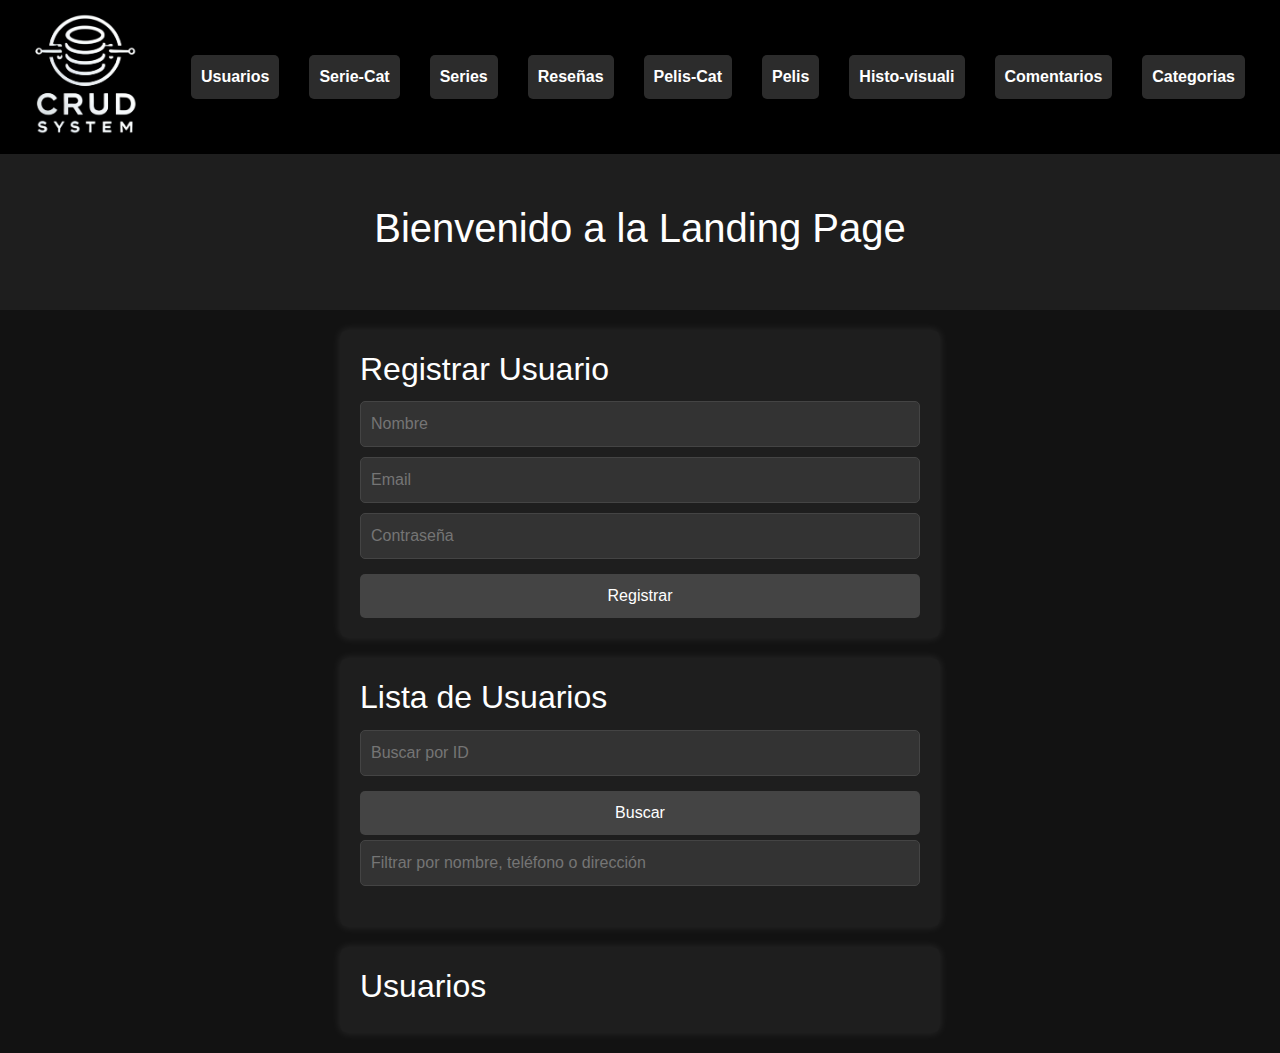
<file: frontend/view/index.html>
<!DOCTYPE html>
    <html lang="es">
    <head>
        <meta charset="UTF-8">
        <meta name="viewport" content="width=device-width, initial-scale=1.0">
        <title>CRUD Frontend</title>
        <link rel="stylesheet" href="../css/bootstrap-5.3.3-dist/css/bootstrap.css">
        <link rel="stylesheet" href="../css/styles.css">
    </head>
    <body>
        <nav>
            <img src="../img/logocru.png" alt="CRUD System Logo" class="logo">
            <ul>
                <li><a href="index.html">Usuarios</a></li>
                <li><a href="serie_cat.html">Serie-Cat</a></li>
                <li><a href="series.html">Series</a></li>
                <li><a href="reseñas.html">Reseñas</a></li>
                <li><a href="peliscat.html">Pelis-Cat</a></li>
                <li><a href="pelis.html">Pelis</a></li>
                <li><a href="histovi.html">Histo-visuali</a></li>
                <li><a href="comentarios.html">Comentarios</a></li>
                <li><a href="categorias.html">Categorias</a></li>
            </ul>
        </nav>
        
        <header>
            <h1>Bienvenido a la Landing Page</h1>
        </header>
        
        <section id="register">
            <h2>Registrar Usuario</h2>
            <input type="text" id="name" placeholder="Nombre">
            <input type="email" id="email" placeholder="Email">
            <input type="password" id="password" placeholder="Contraseña">
            <button onclick="registerExplorer()">Registrar</button>
        </section>
        
        <section id="list">
            <h2>Lista de Usuarios</h2>
            <input type="text" id="searchId" placeholder="Buscar por ID">
            <button onclick="findById()">Buscar</button>
            <input type="text" id="filter" placeholder="Filtrar por nombre, teléfono o dirección" oninput="filterList()">
            <ul id="userList"></ul>
        </section>
        <section id="list">
            <h2>Usuarios</h2>
            <div class="Usuarios" id="usuarios">
                
            </div>
            
        </section>
        
        <script src="js/usuarios.js"></script>
    </body>
    </html>
</file>
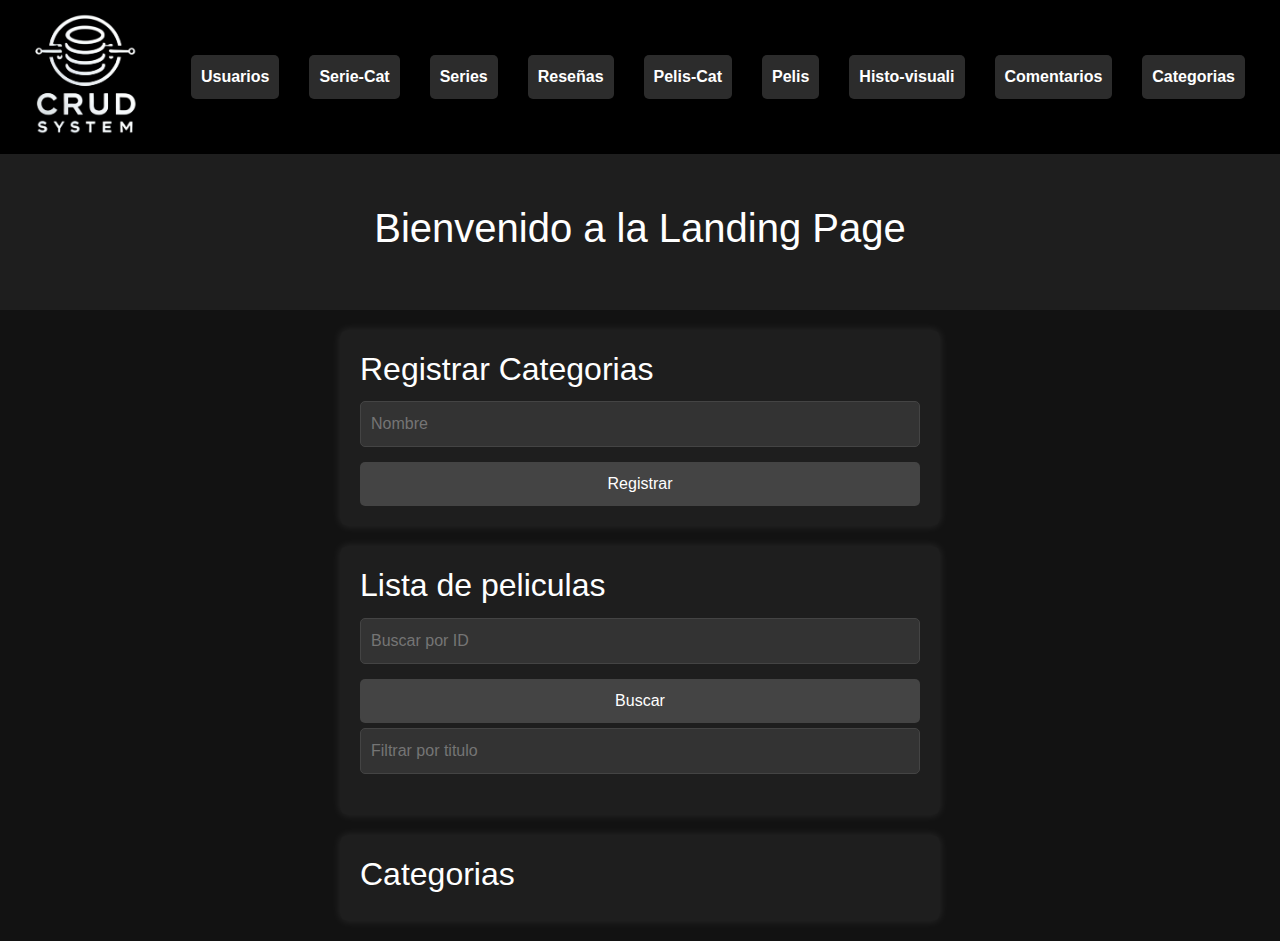
<file: frontend/view/categorias.html>
<!DOCTYPE html>
<html lang="es">
<head>
    <meta charset="UTF-8">
    <meta name="viewport" content="width=device-width, initial-scale=1.0">
    <title>CRUD Frontend</title>
    <link rel="stylesheet" href="../css/bootstrap-5.3.3-dist/css/bootstrap.css">   
    <link rel="stylesheet" href="../css/styles.css">
    <style>
         table {
        border-collapse: collapse;
        width: 100%;
        margin-top: 20px;
        }

        th, td {
        border: 1px solid #ccc;
        padding: 10px;
        text-align: left;
        }

        td[contenteditable="true"] {
        background-color: #f9f9f9;
        cursor: text;
        }
    </style>
</head>
<body>

    <nav>
        <img src="../img/logocru.png" alt="CRUD System Logo" class="logo">
        <ul>
            <li><a href="index.html">Usuarios</a></li>
            <li><a href="serie_cat.html">Serie-Cat</a></li>
            <li><a href="series.html">Series</a></li>
            <li><a href="reseñas.html">Reseñas</a></li>
            <li><a href="peliscat.html">Pelis-Cat</a></li>
            <li><a href="pelis.html">Pelis</a></li>
            <li><a href="histovi.html">Histo-visuali</a></li>
            <li><a href="comentarios.html">Comentarios</a></li>
            <li><a href="categorias.html">Categorias</a></li>
        </ul>
    </nav>
    
    <header>
        <h1>Bienvenido a la Landing Page</h1>
    </header>
    
    <section id="register">
      <h2>Registrar Categorias</h2>
      <input type="text" id="nombre" placeholder="Nombre">
      <button onclick="registerCate()">Registrar</button>
  </section>
  
  <section id="list">
      <h2>Lista de peliculas</h2>
      <input type="text" id="searchId" placeholder="Buscar por ID">
      <button onclick="findById()">Buscar</button>
      <input type="text" id="filter" placeholder="Filtrar por titulo" oninput="filterList()">
      <ul id="userList"></ul>
  </section>
  <section id="list">
    <h2>Categorias</h2>
    <div class="categorias" id="categorias">
        
    </div>
    
</section>
    <script src="js/categorias.js"></script>
</body>
</html>
</file>
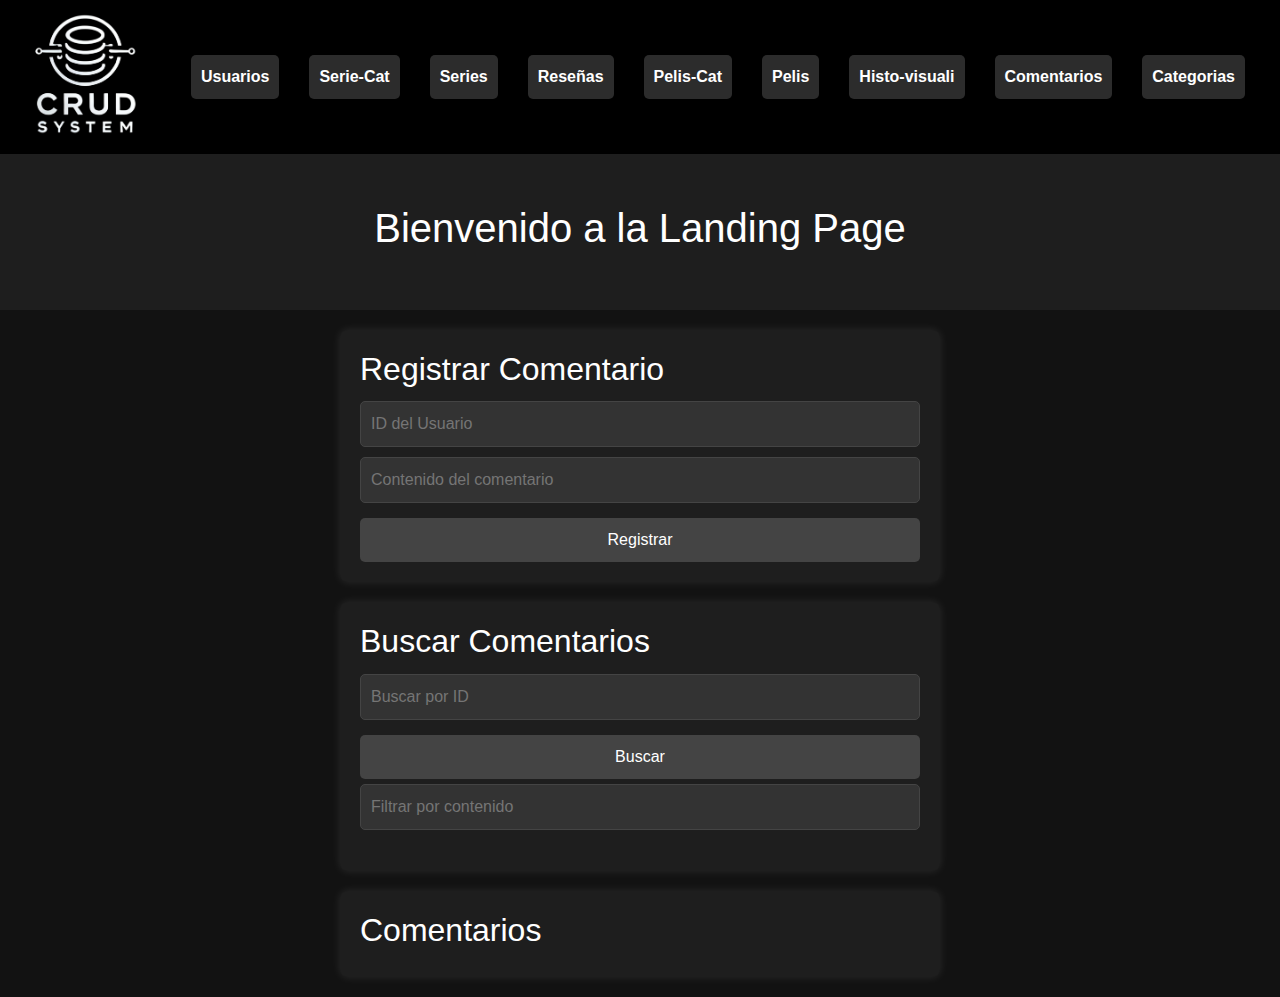
<file: frontend/view/comentarios.html>
<!DOCTYPE html>
    <html lang="es">
    <head>
        <meta charset="UTF-8">
        <meta name="viewport" content="width=device-width, initial-scale=1.0">
        <title>CRUD Comentarios</title>
        <link rel="stylesheet" href="../css/bootstrap-5.3.3-dist/css/bootstrap.css">   
        <link rel="stylesheet" href="../css/styles.css">
        <style>
            table {
                border-collapse: collapse;
                width: 100%;
                margin-top: 20px;
            }

            th, td {
                border: 1px solid #ccc;
                padding: 10px;
                text-align: left;
            }

            td[contenteditable="true"] {
                background-color: #f9f9f9;
                cursor: text;
            }
        </style>
    </head>
    <body>

        <nav>
            <img src="../img/logocru.png" alt="CRUD System Logo" class="logo">
            <ul>
                <li><a href="index.html">Usuarios</a></li>
                <li><a href="serie_cat.html">Serie-Cat</a></li>
                <li><a href="series.html">Series</a></li>
                <li><a href="reseñas.html">Reseñas</a></li>
                <li><a href="peliscat.html">Pelis-Cat</a></li>
                <li><a href="pelis.html">Pelis</a></li>
                <li><a href="histovi.html">Histo-visuali</a></li>
                <li><a href="comentarios.html">Comentarios</a></li>
                <li><a href="categorias.html">Categorias</a></li>
            </ul>
        </nav>
        
        <header>
            <h1>Bienvenido a la Landing Page</h1>
        </header>
        
        <section id="register">
            <h2>Registrar Comentario</h2>
            <input type="number" id="usuario_id" placeholder="ID del Usuario">
            <input type="text" id="contenido" placeholder="Contenido del comentario">
            <button onclick="registrarComentario()">Registrar</button>
        </section>
        
        <section id="list">
            <h2>Buscar Comentarios</h2>
            <input type="text" id="searchId" placeholder="Buscar por ID">
            <button onclick="findComentarioById()">Buscar</button>
            <input type="text" id="filter" placeholder="Filtrar por contenido" oninput="filterComentarios()">
            <ul id="userList"></ul>
        </section>

        <section id="list">
            <h2>Comentarios</h2>
            <div class="comentarios" id="comentarios">
                <!-- Comentarios renderizados aquí -->
            </div>
        </section>
        
        <script src="js/comentarios.js"></script>
    </body>
    </html>
</file>
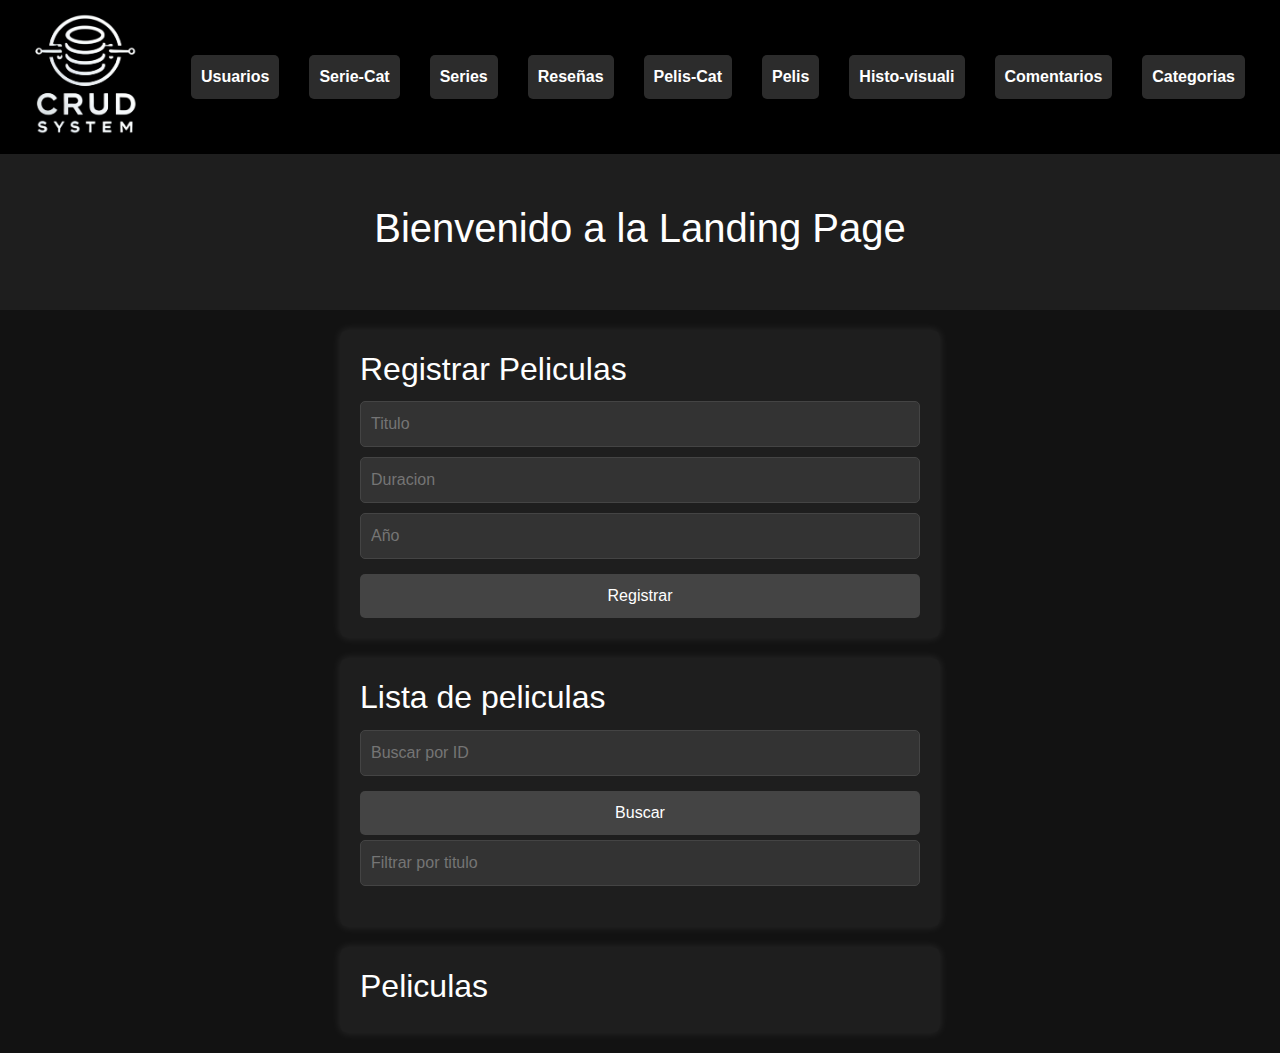
<file: frontend/view/pelis.html>
<!DOCTYPE html>
    <html lang="es">
    <head>
        <meta charset="UTF-8">
        <meta name="viewport" content="width=device-width, initial-scale=1.0">
        <title>CRUD Frontend</title>
        <link rel="stylesheet" href="../css/bootstrap-5.3.3-dist/css/bootstrap.css">   
        <link rel="stylesheet" href="../css/styles.css">
        <style>
            table {
            border-collapse: collapse;
            width: 100%;
            margin-top: 20px;
            }

            th, td {
            border: 1px solid #ccc;
            padding: 10px;
            text-align: left;
            }

            td[contenteditable="true"] {
            background-color: #f9f9f9;
            cursor: text;
            }
        </style>
    </head>
    <body>

        <nav>
            <img src="../img/logocru.png" alt="CRUD System Logo" class="logo">
            <ul>
                <li><a href="index.html">Usuarios</a></li>
                <li><a href="serie_cat.html">Serie-Cat</a></li>
                <li><a href="series.html">Series</a></li>
                <li><a href="reseñas.html">Reseñas</a></li>
                <li><a href="peliscat.html">Pelis-Cat</a></li>
                <li><a href="pelis.html">Pelis</a></li>
                <li><a href="histovi.html">Histo-visuali</a></li>
                <li><a href="comentarios.html">Comentarios</a></li>
                <li><a href="categorias.html">Categorias</a></li>
            </ul>
        </nav>
        
        <header>
            <h1>Bienvenido a la Landing Page</h1>
        </header>
        
        <section id="register">
        <h2>Registrar Peliculas</h2>
        <input type="text" id="titulo" placeholder="Titulo">
        <input type="text" id="duracion" placeholder="Duracion">
        <input type="text" id="año" placeholder="Año">
        <button onclick="registerPelicula()">Registrar</button>
    </section>
    
    <section id="list">
        <h2>Lista de peliculas</h2>
        <input type="text" id="searchId" placeholder="Buscar por ID">
        <button onclick="findById()">Buscar</button>
        <input type="text" id="filter" placeholder="Filtrar por titulo" oninput="filterList()">
        <ul id="userList"></ul>
    </section>
    <section id="list">
        <h2>Peliculas</h2>
        <div class="peliculas" id="peliculas">
            
        </div>
        
        </section>
        
        <script src="js/pelis.js"></script>
    </body>
    </html>
</file>
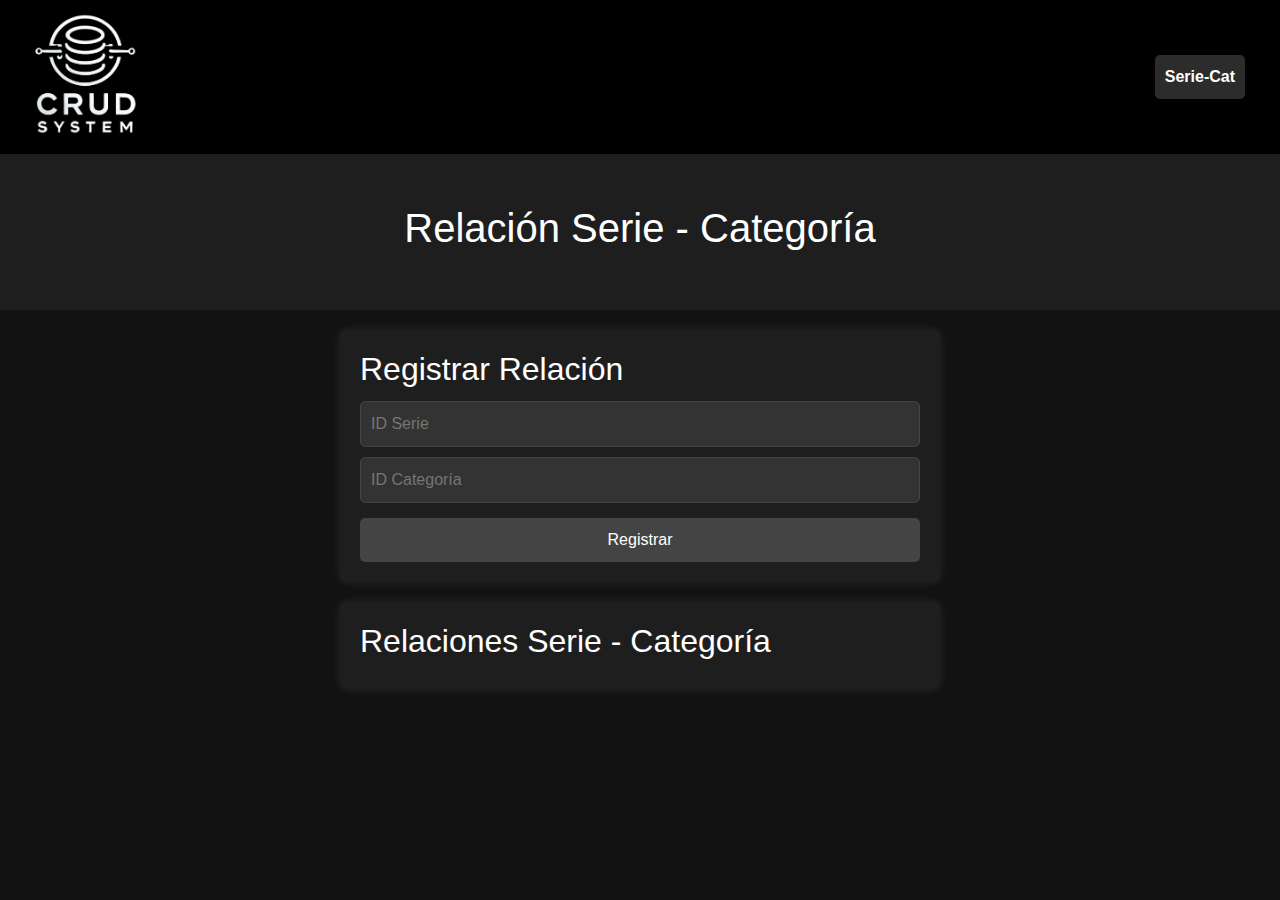
<file: frontend/view/serie_cat.html>
<!DOCTYPE html>
<html lang="es">
<head>
  <meta charset="UTF-8">
  <meta name="viewport" content="width=device-width, initial-scale=1.0">
  <title>Series-Categorías</title>
  <link rel="stylesheet" href="../css/bootstrap-5.3.3-dist/css/bootstrap.css">
  <link rel="stylesheet" href="../css/styles.css">
</head>
<body>

  <nav>
    <img src="../img/logocru.png" alt="CRUD System Logo" class="logo">
    <ul>
      <!-- Tus enlaces de navegación -->
      <li><a href="serie_cat.html">Serie-Cat</a></li>
      <!-- ... -->
    </ul>
  </nav>

  <header>
    <h1>Relación Serie - Categoría</h1>
  </header>

  <section id="register">
    <h2>Registrar Relación</h2>
    <input type="number" id="serie_id" placeholder="ID Serie">
    <input type="number" id="categoria_id" placeholder="ID Categoría">
    <button onclick="registrarRelacion()" id="btnRegistrarRelacion">Registrar</button>
  </section>

  <section id="list">
    <h2>Relaciones Serie - Categoría</h2>
    <div class="relaciones" id="relaciones"></div>
  </section>

  <script src="js/serie_cat.js"></script>
</body>
</html>
</file>
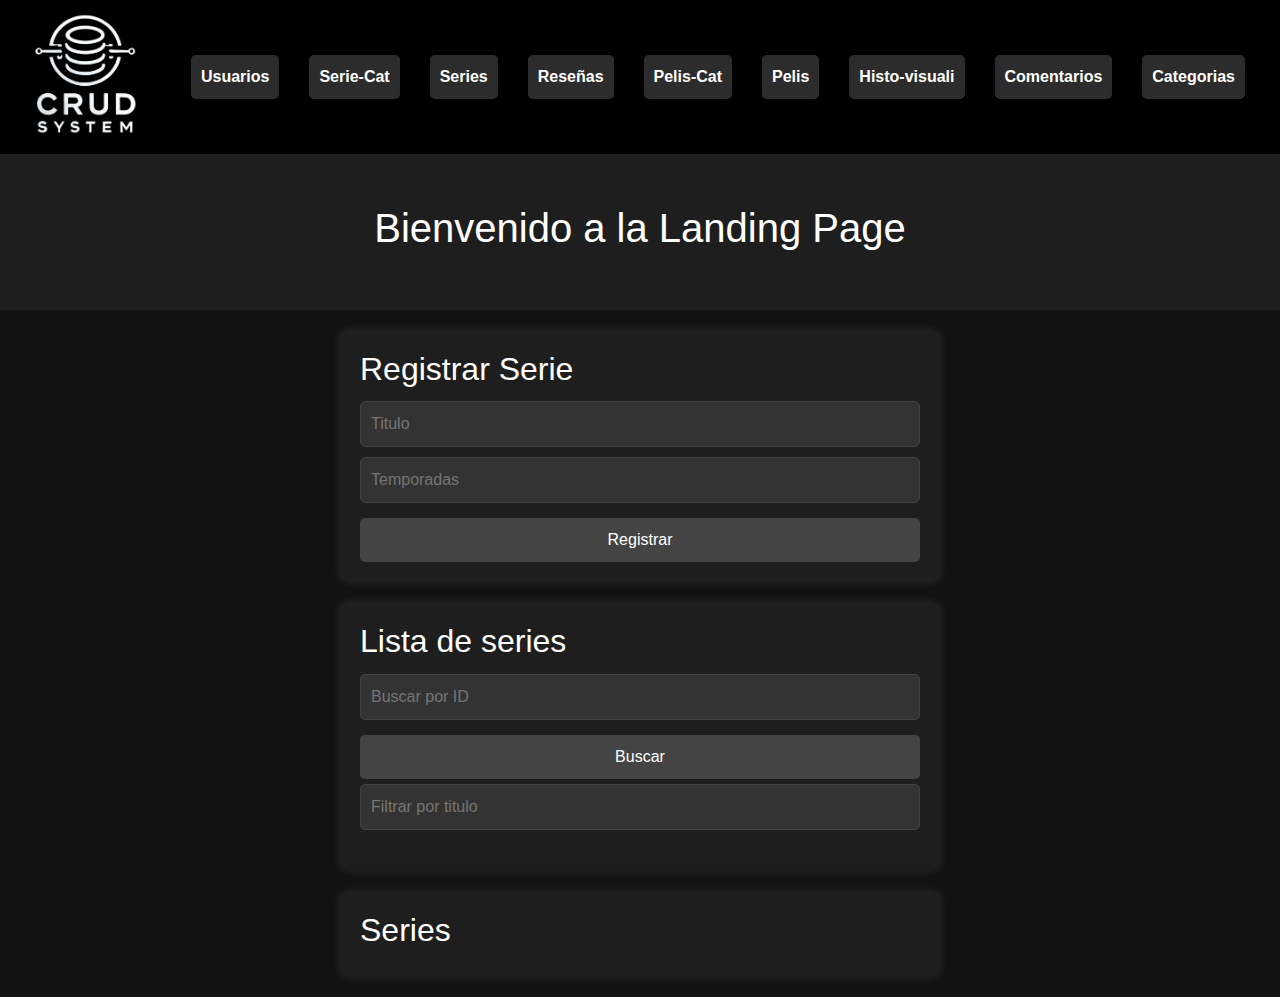
<file: frontend/view/series.html>
<!DOCTYPE html>
<html lang="es">
<head>
    <meta charset="UTF-8">
    <meta name="viewport" content="width=device-width, initial-scale=1.0">
    <title>CRUD Frontend</title>
    <link rel="stylesheet" href="../css/bootstrap-5.3.3-dist/css/bootstrap.css">   
    <link rel="stylesheet" href="../css/styles.css">
    <style>
         table {
        border-collapse: collapse;
        width: 100%;
        margin-top: 20px;
        }

        th, td {
        border: 1px solid #ccc;
        padding: 10px;
        text-align: left;
        }

        td[contenteditable="true"] {
        background-color: #f9f9f9;
        cursor: text;
        }
    </style>
</head>
<body>

    <nav>
        <img src="../img/logocru.png" alt="CRUD System Logo" class="logo">
        <ul>
            <li><a href="index.html">Usuarios</a></li>
            <li><a href="serie_cat.html">Serie-Cat</a></li>
            <li><a href="series.html">Series</a></li>
            <li><a href="reseñas.html">Reseñas</a></li>
            <li><a href="peliscat.html">Pelis-Cat</a></li>
            <li><a href="pelis.html">Pelis</a></li>
            <li><a href="histovi.html">Histo-visuali</a></li>
            <li><a href="comentarios.html">Comentarios</a></li>
            <li><a href="categorias.html">Categorias</a></li>
        </ul>
    </nav>
    
    <header>
        <h1>Bienvenido a la Landing Page</h1>
    </header>
    
    <section id="register">
      <h2>Registrar Serie</h2>
      <input type="text" id="titulo" placeholder="Titulo">
      <input type="text" id="temporadas" placeholder="Temporadas">
      <button onclick="registrarSerie()">Registrar</button>
  </section>
  
  <section id="list">
      <h2>Lista de series</h2>
      <input type="text" id="searchId" placeholder="Buscar por ID">
      <button onclick="findById()">Buscar</button>
      <input type="text" id="filter" placeholder="Filtrar por titulo" oninput="filterList()">
      <ul id="userList"></ul>
  </section>
    <section id="list">
        <h2>Series</h2>
        <div class="Series" id="series">
            
        </div>
    
    <script src="js/series.js"></script>
</body>
</html>
</file>
<file: frontend/css/styles.css>
/* Estilos generales */
body {
    font-family: Arial, sans-serif;
    margin: 0;
    padding: 0;
    background-color: #121212;
}

/* Navegación */
nav {
    background-color: #000000;
    display: flex;
    align-items: center;
    justify-content: space-between;
    padding: 10px 20px;
}
.logo {
    width: 120px;
}
h2{
    color: white;
}
nav ul {
    list-style: none;
    display: flex;
    padding: 0;
    margin: 0;
}
nav ul li {
    margin: 0 15px;
}
nav ul li a {
    color: #ffffff;
    text-decoration: none;
    font-weight: bold;
}

/* Estilos del header */
header {
    text-align: center;
    padding: 50px;
    background-color: #1e1e1e;
    color: white;
}

/* Secciones */
section {
    max-width: 600px;
    margin: 20px auto;
    padding: 20px;
    background: #1e1e1e;
    box-shadow: 0px 0px 10px rgba(255, 255, 255, 0.1);
    border-radius: 8px;
}

/* Inputs y botones */
input {
    width: 100%;
    padding: 10px;
    margin: 5px 0;
    border: 1px solid #444;
    border-radius: 5px;
    background-color: #333;
    color: white;
}
button {
    width: 100%;
    padding: 10px;
    background-color: #444;
    color: white;
    border: none;
    cursor: pointer;
    border-radius: 5px;
    margin-top: 10px;
}
button:hover {
    background-color: #666;
}

/* Lista de usuarios */
ul {
    list-style: none;
    padding: 0;
}
ul li {
    background: #2c2c2c;
    padding: 10px;
    margin: 5px 0;
    border-radius: 5px;
    color: white;
}

.col-6{
    border: 1px solid #444;
    text-align: center;
}
.tituloGet{
    color: white;
}

/* Diseño responsive */
@media (max-width: 600px) {
    nav {
        flex-direction: column;
        align-items: center;
    }
    .logo {
        margin-bottom: 10px;
    }
    nav ul {
        flex-direction: column;
        align-items: center;
    }
    nav ul li {
        margin: 10px 0;
    }
}
</file>
